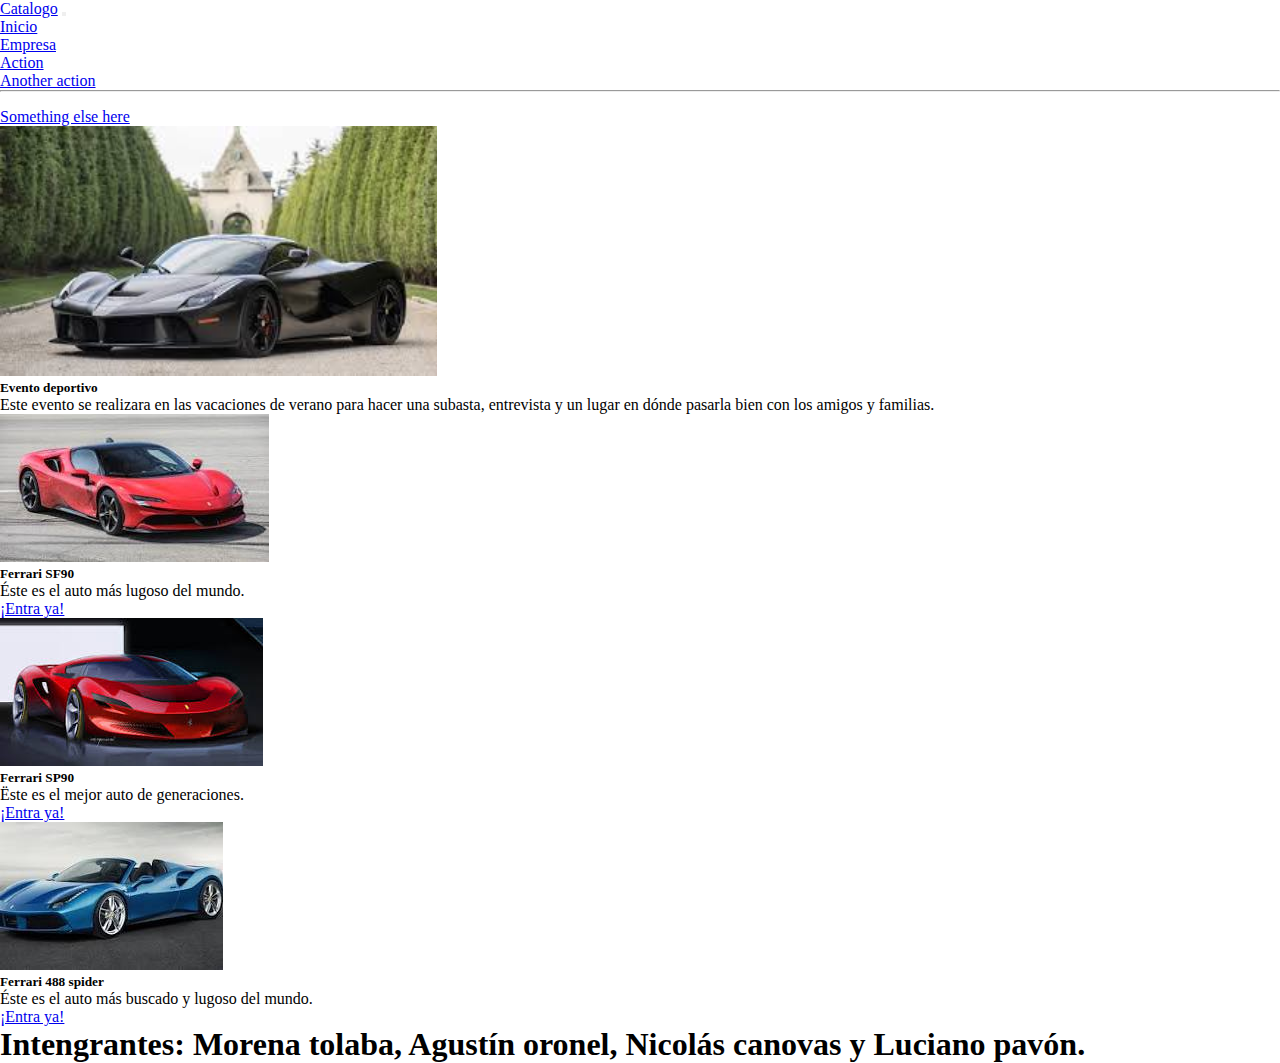
<file: index.html>
<!DOCTYPE html>
<html lang="en">
<head>
    <meta charset="UTF-8">
    <meta http-equiv="X-UA-Compatible" content="IE=edge">
    <meta name="viewport" content="width=device-width, initial-scale=1.0">
    <title>Evento</title>

<link href="https://cdn.jsdelivr.net/npm/bootstrap@5.3.2/dist/css/bootstrap.min.css" rel="stylesheet" integrity="sha384-T3c6CoIi6uLrA9TneNEoa7RxnatzjcDSCmG1MXxSR1GAsXEV/Dwwykc2MPK8M2HN" crossorigin="anonymous">
<link rel="stylesheet" href="style.css">

</head>
<body>

    <nav class="navbar navbar-expand-lg bg-body-tertiary" data-bs-theme="dark">
        <div class="container-fluid">
            <a class="navbar-brand" href="./catalogo.html">Catalogo</a>
            <button class="navbar-toggler" type="button" data-bs-toggle="collapse" data-bs-target="#navbarSupportedContent" aria-controls="navbarSupportedContent" aria-expanded="false" aria-label="Toggle navigation">
            <span class="navbar-toggler-icon"></span>
            </button>
        <div class="collapse navbar-collapse" id="navbarSupportedContent">
        <ul class="navbar-nav me-auto mb-2 mb-lg-0">
          <li class="nav-item">
            <a class="nav-link active" aria-current="page" href="./index.html" class="btb btn-primary">Inicio</a>
          </li>
          <li class="nav-item">
            <a class="nav-link" href="./empresa.html">Empresa</a>
          </li>
          <li class="nav-item dropdown">
            <ul class="dropdown-menu">
                <li><a class="dropdown-item" href="#">Action</a></li>
                 <li><a class="dropdown-item" href="#">Another action</a></li>
                 <li><hr class="dropdown-divider"></li>
                <li><a class="dropdown-item" href="#">Something else here</a></li>
            </ul>
         </li>
        </ul>
      </div>
        </div>
    </nav>


<img id="empresarios" src="./consecionaria.jpeg" class="card-img-top" alt="...">
    <div>
       <h5>Evento deportivo</h5>
       <p>Este evento se realizara en las vacaciones de verano para hacer una subasta, entrevista y un lugar en dónde pasarla bien con los amigos y familias.</p>
     </div>






<div id="cardevento">
    <div class="card-group">
        <div class="card">
             <img src="./ferrari sf90.jpeg" class="card-img-top" alt="...">
             <div class="card-body">
                <h5 class="card-title">Ferrari SF90</h5>
                <p class="card-text">Éste es el auto más lugoso del mundo.</p>
                <a href="./formulario.html" class="btn btn-primary">¡Entra ya!</a>
            </div>
        </div>
    <div class="card">
      <img src="./ferrari sp 48.jpeg" class="card-img-top" alt="...">
      <div class="card-body">
        <h5 class="card-title">Ferrari SP90</h5>
        <p class="card-text">Ëste es el mejor auto de generaciones.</p>
        <a href="./formulario.html" class="btn btn-primary">¡Entra ya!</a>
      </div>
    </div>
    <div class="card">
      <img src="./ferrari488spider.jpeg" class="card-img-top" alt="...">
      <div class="card-body">
        <h5 class="card-title">Ferrari 488 spider</h5>
        <p class="card-text">Éste es el auto más buscado y lugoso del mundo.</p>
        <a href="./formulario.html" class="btn btn-primary">¡Entra ya!</a>
      </div>
    </div>
  </div>
</div>
<footer>
  <h1 id="estudiantes">Intengrantes: Morena tolaba, Agustín oronel, Nicolás canovas y Luciano pavón.</h1>
</footer>


</body>
</html>
</file>
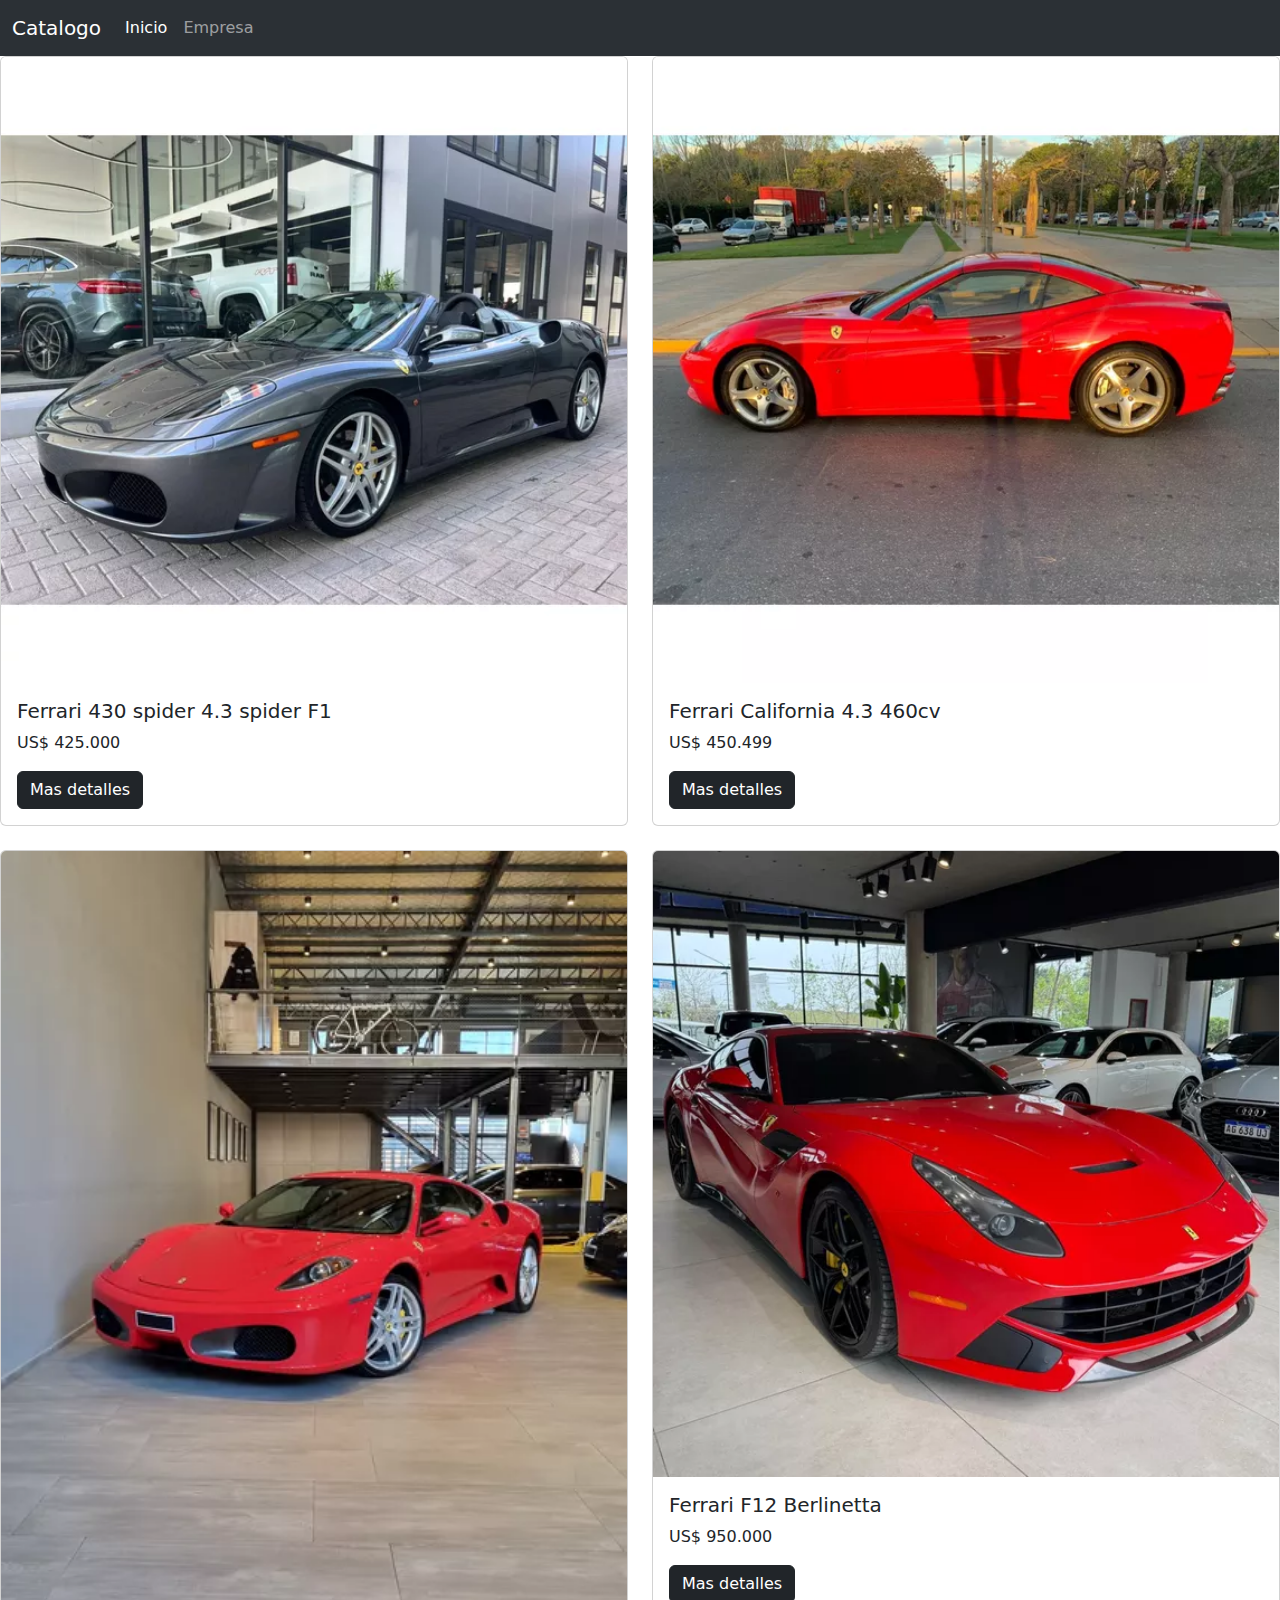
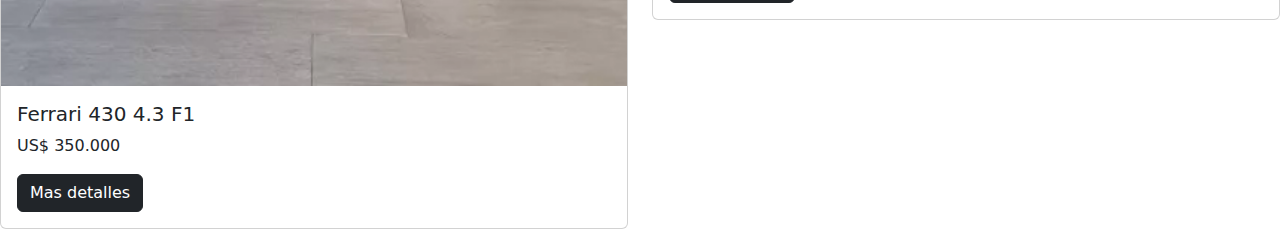
<file: catalogo.html>
<!DOCTYPE html>
<html lang="en">
<head>
    <meta charset="UTF-8">
    <meta http-equiv="X-UA-Compatible" content="IE=edge">
    <meta name="viewport" content="width=device-width, initial-scale=1.0">
    <title>Catalogo</title>
    <link rel="stylesheet" href="style.css">
    <link href="https://cdn.jsdelivr.net/npm/bootstrap@5.3.3/dist/css/bootstrap.min.css" rel="stylesheet" integrity="sha384-QWTKZyjpPEjISv5WaRU9OFeRpok6YctnYmDr5pNlyT2bRjXh0JMhjY6hW+ALEwIH" crossorigin="anonymous">
</head>
<body>
    <nav class="navbar navbar-expand-lg bg-body-tertiary" data-bs-theme="dark">
        <div class="container-fluid">
          <a class="navbar-brand" href="./catalogo.html">Catalogo</a>
          <button class="navbar-toggler" type="button" data-bs-toggle="collapse" data-bs-target="#navbarSupportedContent" aria-controls="navbarSupportedContent" aria-expanded="false" aria-label="Toggle navigation">
            <span class="navbar-toggler-icon"></span>
          </button>
          <div class="collapse navbar-collapse" id="navbarSupportedContent">
            <ul class="navbar-nav me-auto mb-2 mb-lg-0">
              <li class="nav-item">
                <a class="nav-link active" aria-current="page" href="./index.html">Inicio</a>
              </li>
              <li class="nav-item">
                <a class="nav-link" href="./empresa.html">Empresa</a>
              </li>
              <li class="nav-item dropdown">
                <ul class="dropdown-menu">
                  <li><a class="dropdown-item" href="#">Action</a></li>
                  <li><a class="dropdown-item" href="#">Another action</a></li>
                  <li><hr class="dropdown-divider"></li>
                  <li><a class="dropdown-item" href="#">Something else here</a></li>
                </ul>
              </li>
            </ul>
          </div>
        </div>
      </nav>
      <div class="row row-cols-1 row-cols-md-2 g-4">
        <div class="col">
          <div class="card">
            <img id="img1" src="./Ferrari 1.webp" class="card-img-top" alt="ferrari 1 belongs here">
            <div class="card-body">
              <h5 class="card-title">Ferrari 430 spider 4.3 spider F1</h5>
              <p class="card-text">US$ 425.000</p>
              <button type="button" class="btn btn-dark">Mas detalles</button>
            </div>
          </div>
        </div>
        <div class="col">
          <div class="card">
            <img id="img2" src="./Ferrari 2.webp" class="card-img-top" alt="ferrari 2 belongs here">
            <div class="card-body">
              <h5 class="card-title">Ferrari California 4.3 460cv</h5>
              <p class="card-text">US$ 450.499</p>
              <button type="button" class="btn btn-dark">Mas detalles</button>
            </div>
          </div>
        </div>
        <div class="col">
          <div class="card">
            <img id="img3" src="./Ferrari 3.webp" class="card-img-top" alt="Ferrari 3 belongs here">
            <div class="card-body">
              <h5 class="card-title">Ferrari 430 4.3 F1</h5>
              <p class="card-text">US$ 350.000</p>
              <button type="button" class="btn btn-dark">Mas detalles</button>
            </div>
          </div>
        </div>
        <div class="col">
          <div class="card">
            <img id="img4" src="./Ferrari 4.webp" class="card-img-top" alt="Ferrari 4 belongs here">
            <div class="card-body">
              <h5 class="card-title">Ferrari F12 Berlinetta</h5>
              <p class="card-text">US$ 950.000</p>
              <button type="button" class="btn btn-dark">Mas detalles</button>
            </div>
          </div>
        </div>
      </div>
</body>
</html>
</file>
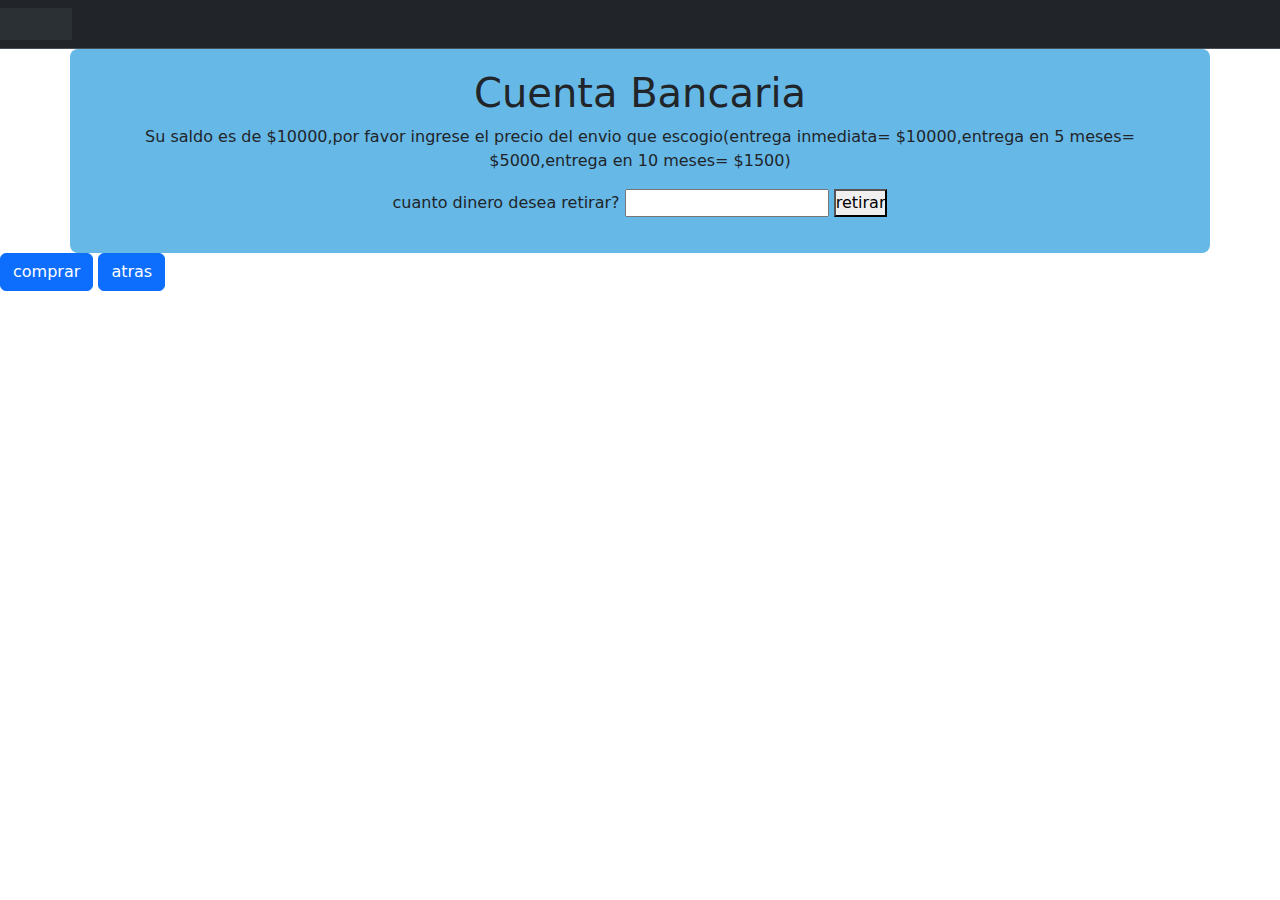
<file: cuentabancaria.html>
<!DOCTYPE html>
<html lang="en">
<head>
    <meta charset="UTF-8">
    <meta http-equiv="X-UA-Compatible" content="IE=edge">
    <meta name="viewport" content="width=device-width, initial-scale=1.0">
    <title>cuenta bancaria</title>
    <link rel="stylesheet" href="https://cdn.jsdelivr.net/npm/bootstrap@5.3.3/dist/css/bootstrap.min.css">
    <link rel="stylesheet" href="style.css">
</head>
<body>
    <nav class="navbar bg-dark border-bottom border-body" data-bs-theme="dark">
        <nav class="navbar navbar-expand-lg bg-body-tertiary">
          <div class="container-fluid">
            <a class="navbar-brand" href=""></a>
            <button class="navbar-toggler" type="button" data-bs-toggle="collapse" data-bs-target="#navbarSupportedContent" aria-controls="navbarSupportedContent" aria-expanded="false" aria-label="Toggle navigation">
              <span class="navbar-toggler-icon"></span>
            </button>
            <div class="collapse navbar-collapse">
              <ul class="navbar-nav me-auto mb-2 mb-lg-0">
                <li class="nav-item">
                  <a class="nav-link active" aria-current="page" href=""></a>
                </li>
                <li class="nav-item">
                  <a class="nav-link" href=""></a>
                </li>
              </ul>
            </div>
          </div>
        </nav>
      </nav>
    <div class="container">
        <h1>Cuenta Bancaria</h1>
        <p id="saldo">Su saldo es de <span id="dinero">$10000,por favor ingrese el precio del envio que escogio(entrega inmediata= $10000,entrega en 5 meses= $5000,entrega en 10 meses= $1500)</span></p>

        <form id=formularioDeExtraccion>
            <label for="cantidad"> cuanto dinero desea retirar? </label>
            <input type="number" id="cantidad" name="cantidad">
            <button type="submit"> retirar</button>
        </form>
        <p id="mensaje"></p>
        
    </div>
    <div>
        <a type="submit" class="btn btn-primary" href="alerta.html" >comprar</a>
        <a type="submit" class="btn btn-primary" href="formulario.html" >atras</a>
    </div>
    <script src="cuenta_bancaria.js"></script>
</body>
</html>
</file>
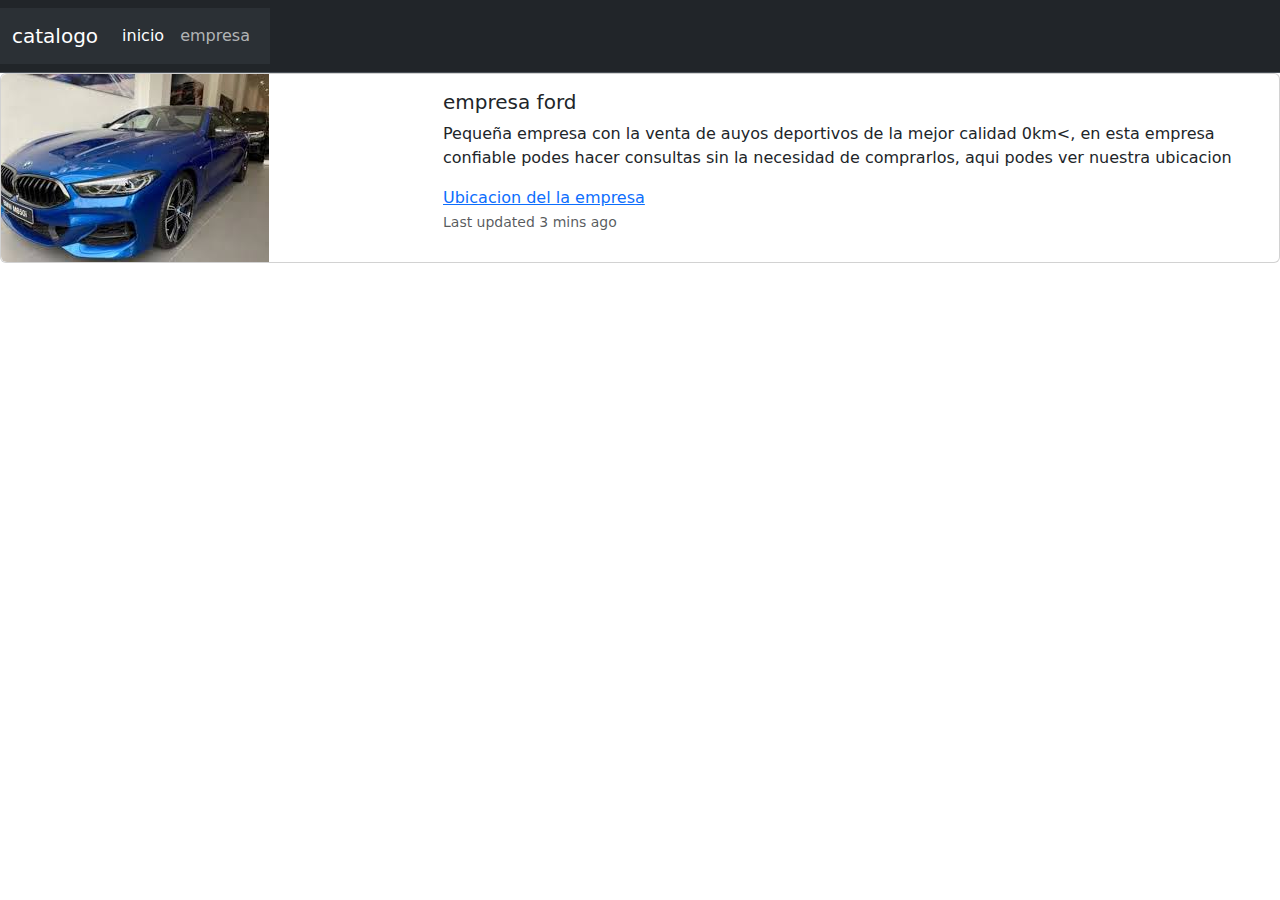
<file: empresa.html>
<!DOCTYPE html>
<html lang="en">
<head>
    <meta charset="UTF-8">
    <meta http-equiv="X-UA-Compatible" content="IE=edge">
    <meta name="viewport" content="width=device-width, initial-scale=1.0">
    <!--link a boost-->
    <link href="https://cdn.jsdelivr.net/npm/bootstrap@5.3.3/dist/css/bootstrap.min.css" rel="stylesheet" integrity="sha384-QWTKZyjpPEjISv5WaRU9OFeRpok6YctnYmDr5pNlyT2bRjXh0JMhjY6hW+ALEwIH" crossorigin="anonymous">
    <title>empresa</title>
    <!--link a mi css-->
    <link rel="stylesheet" href="style.css">
</head>
<body>
    <nav class="navbar bg-dark border-bottom border-body" data-bs-theme="dark">
        <nav class="navbar navbar-expand-lg bg-body-tertiary">
          <div class="container-fluid">
            <a class="navbar-brand" href="./catalogo.html">catalogo</a>
            <button class="navbar-toggler" type="button" data-bs-toggle="collapse" data-bs-target="#navbarSupportedContent" aria-controls="navbarSupportedContent" aria-expanded="false" aria-label="Toggle navigation">
              <span class="navbar-toggler-icon"></span>
            </button>
            <div class="collapse navbar-collapse">
              <ul class="navbar-nav me-auto mb-2 mb-lg-0">
                <li class="nav-item">
                  <a class="nav-link active" aria-current="page" href="./index.html">inicio </a>
                </li>
                <li class="nav-item">
                  <a class="nav-link" href="empresa.html">empresa</a>
                </li>
              </ul>
            </div>
          </div>
        </nav>
      </nav>
      <div class="card mb-3" style="max-width: 100%;">
        <div class="row g-0">
          <div class="col-md-4">
            <img src="autitos.jpeg" class="img-fluid rounded-start" alt="foto de la empresa">
          </div>
          <div class="col-md-8">
            <div class="card-body">
              <h5 class="card-title">empresa ford</h5>
              <p class="card-text">Pequeña empresa con la venta de auyos deportivos de la mejor calidad 0km<, en esta empresa confiable podes hacer consultas sin la necesidad de comprarlos, aqui podes ver nuestra ubicacion</p>
              <a href="https://g.co/kgs/2uqpJY8">Ubicacion del la empresa</a>
              <p class="card-text"><small class="text-body-secondary">Last updated 3 mins ago</small></p>
            </div>
          </div>
        </div>
      </div>
</body>
</html>
</file>
<file: style.css>
*{
    margin: 0;
    padding: 0;
    box-sizing: border-box;
}

.body {
    font-family: Arial, sans-serif;
    background-color: #eff0f1;
    display: flex;
    justify-content: center;
    align-items: center;
    height: 100vh;
}

.container {
    background-color: rgb(102, 184, 231);
    padding: 20px;
    border-radius: 8px;
    text-align: center;
}

.h1 {
    color: #333;
    margin-bottom: 20px;
}
#empresarios{
    height: 250px;
}
.nav{
    color: #333;
}
</file>
